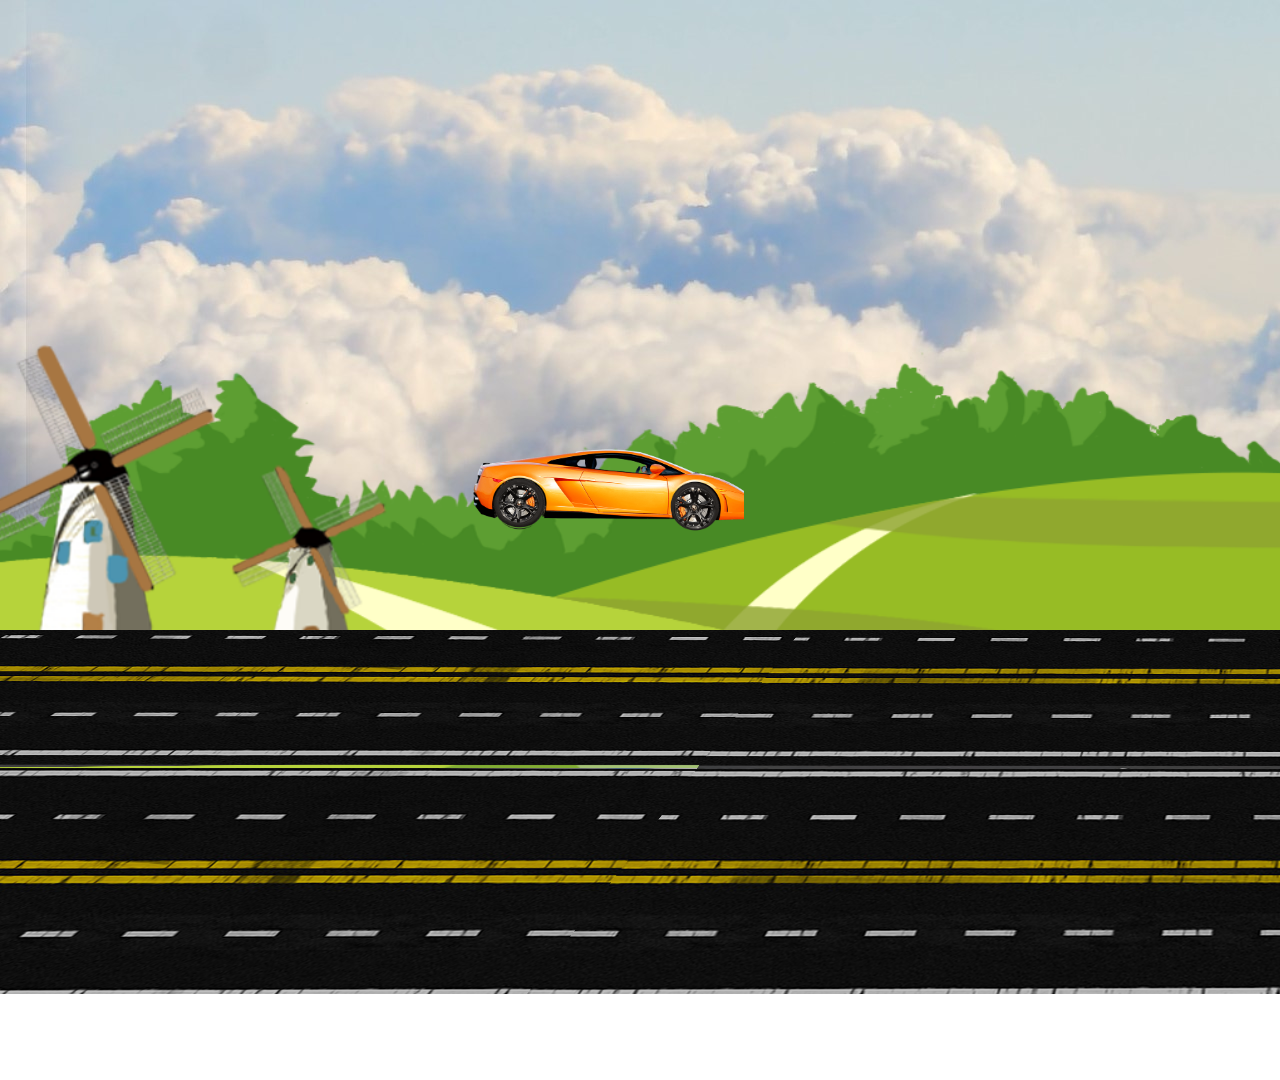
<file: index.html>
<!DOCTYPE html>
<html lang="en">
<head>
    <meta charset="UTF-8">
    <meta name="viewport" content="width=device-width, initial-scale=1.0">
    <title>Car Animation using CSS and Js</title>
    <link rel="stylesheet" href="index.css">
    <script src="script.js"></script>
</head>
<body>
    <div class="container">
        <div class="sky">
            <div class="trees"></div>
        <div class="track"></div>
        <div class="car">
            <div class="wheel1">
                <img src="car_wheel_left.png" alt="">
            </div>
            <div class="wheel2">
                <img src="car_wheel_right.png" alt="">
            </div>
        </div>
        </div>
        
    </div>
</body>
</html>
</file>
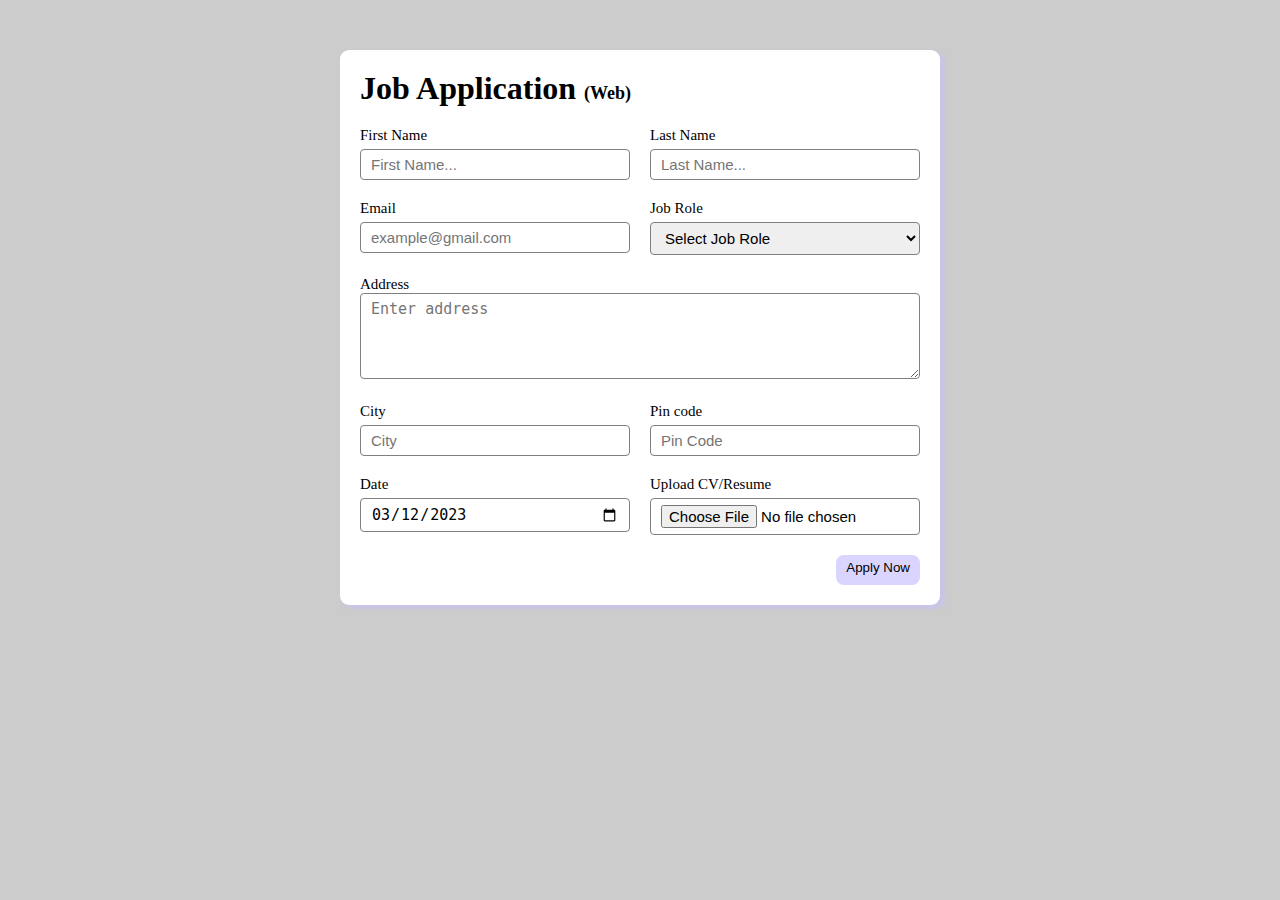
<file: Job application website/index.html>
<!DOCTYPE html>
<html lang="en">
<head>
    <meta charset="UTF-8">
    <meta http-equiv="X-UA-Compatible" content="IE=edge">
    <meta name="viewport" content="width=device-width, initial-scale=1.0">
    <link rel="stylesheet" href="style.css">
    <title>Job Application Website</title>
</head>
<body>
    <div class="container">
        <div class="apply_box">
            <h1>Job Application 
                <span class="small">(Web)</span>
            </h1>
            <form action="">
                <div class="form_Container">

                      <div class="form_control">
                           <label for="first_name">First Name</label>
                           <input id="first_name" name="first_name" placeholder="First Name...">
                      </div>

                      <div class="form_control">
                        <label for="Last_name">Last Name</label>
                        <input id="Last_name" name="Last_name" placeholder="Last Name...">
                       </div>

                       <div class="form_control">
                        <label for="Email">Email</label>
                        <input 
                        type="email"
                        id="Email" 
                        name="Email" 
                        placeholder="example@gmail.com">
                       </div>

                       <div class="form_control">
                        <label for="Job_role">Job Role</label>
                        <select id="Job_role">
                            <option value="">Select Job Role</option>
                            <option value="frontend Dev">Frontend Developer</option>
                            <option value="backend Dev"> Backend Developer</option>
                            <option value="Full_Stack"> MERN Stack </option>
                        </select>
                       </div>

                       <div class="textarea_control">
                        <label for="Address">Address</label>
                        <textarea 
                        name="address" 
                        id=" address" 
                        cols="50" 
                        rows="4"
                        placeholder="Enter address"
                        ></textarea>
                        </div>
                        
                        <div class="form_control">
                            <label for="City"> City </label>
                            <input 
                            id="City" 
                            name="City" 
                            placeholder="City">
                       </div>

                       <div class="form_control">
                        <label for=" Pin code "> Pin code</label>
                        <input
                        type="number" 
                        id="Pin Code" 
                        name="Pincode" 
                        placeholder="Pin Code">
                   </div>

                   <div class="form_control">
                    <label for="Date"> Date </label>
                    <input
                    value="2023-03-12"
                    type="date" 
                    id="Date" 
                    name="Date" 
                    >
                    </div>

               <div class="form_control">
                <label for="Upload"> Upload CV/Resume  </label>
                <input
                
                type="file" 
                id="file" 
                name="File" 
                > 
               </div>
            </form>
        </div>
        <div class="button_container">
            <button type="submit"> Apply Now </button>
        </div>
    </div>
</body>
</html>
</file>
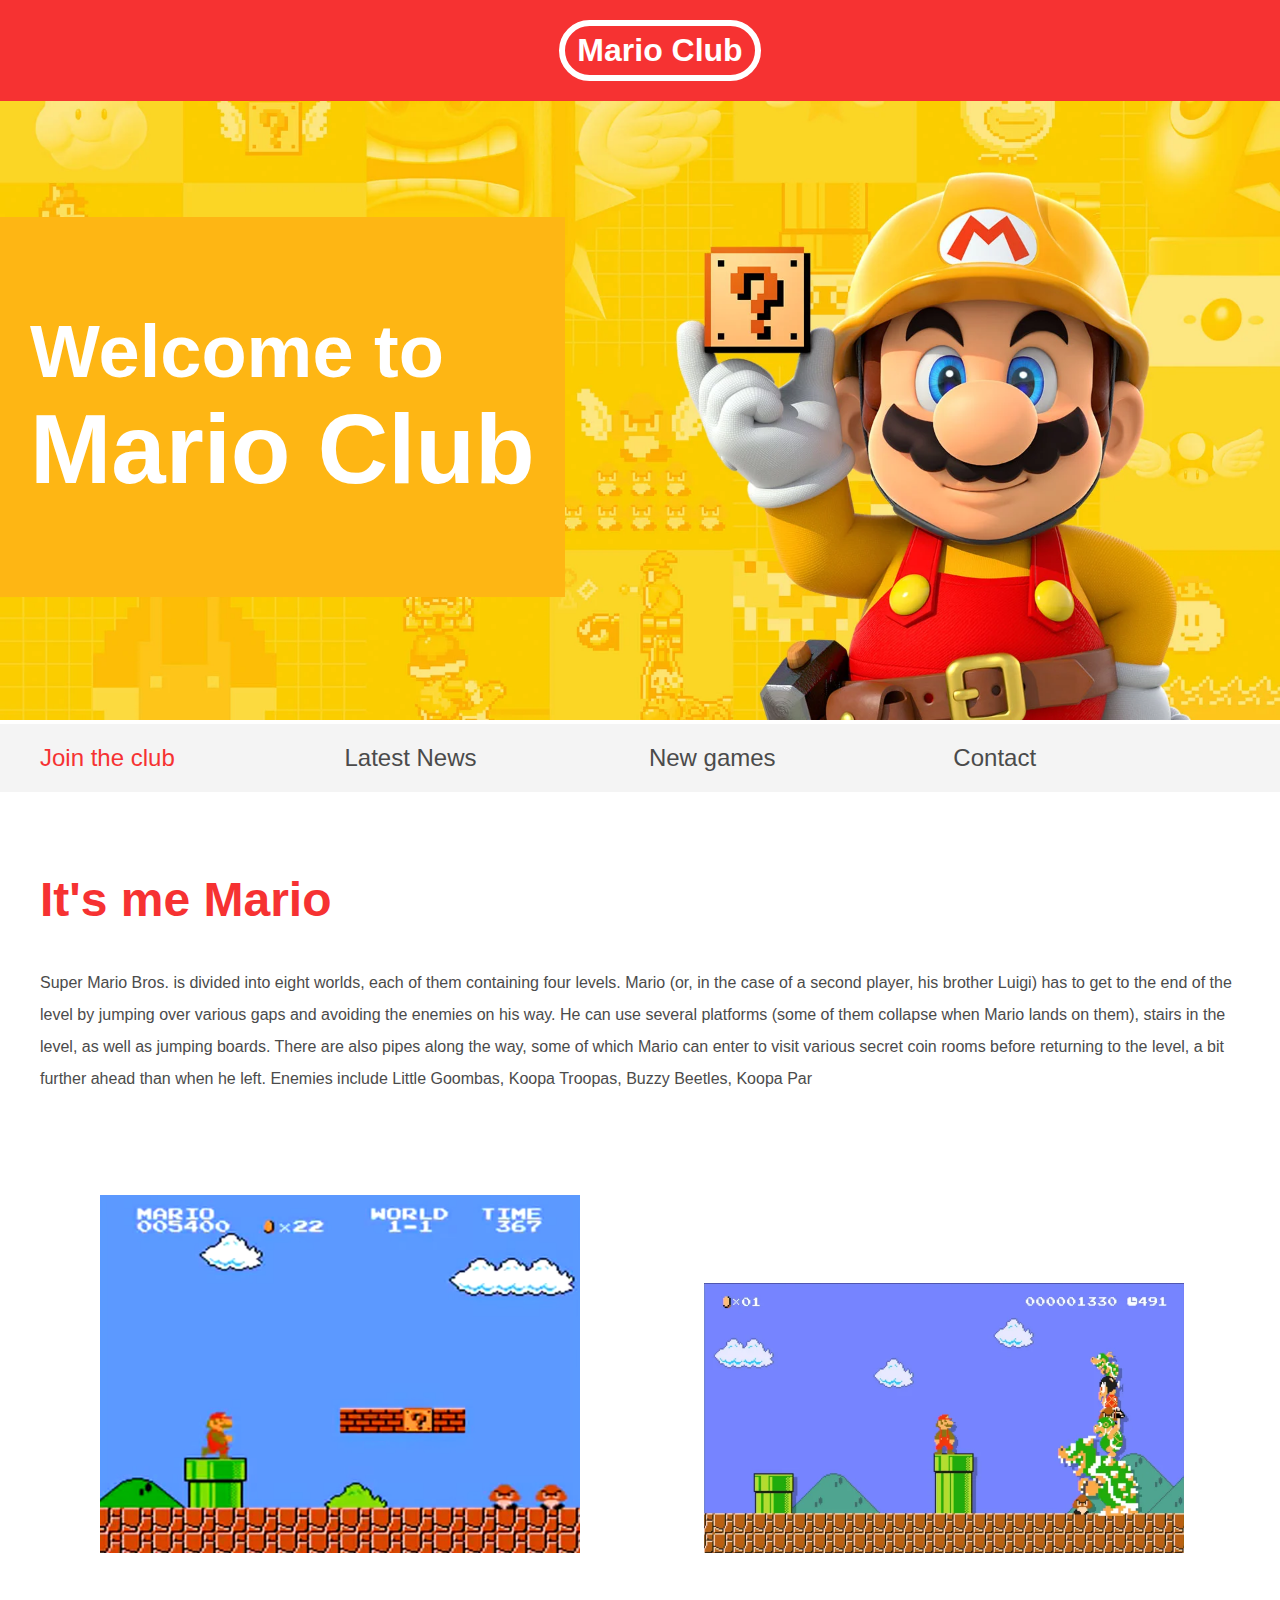
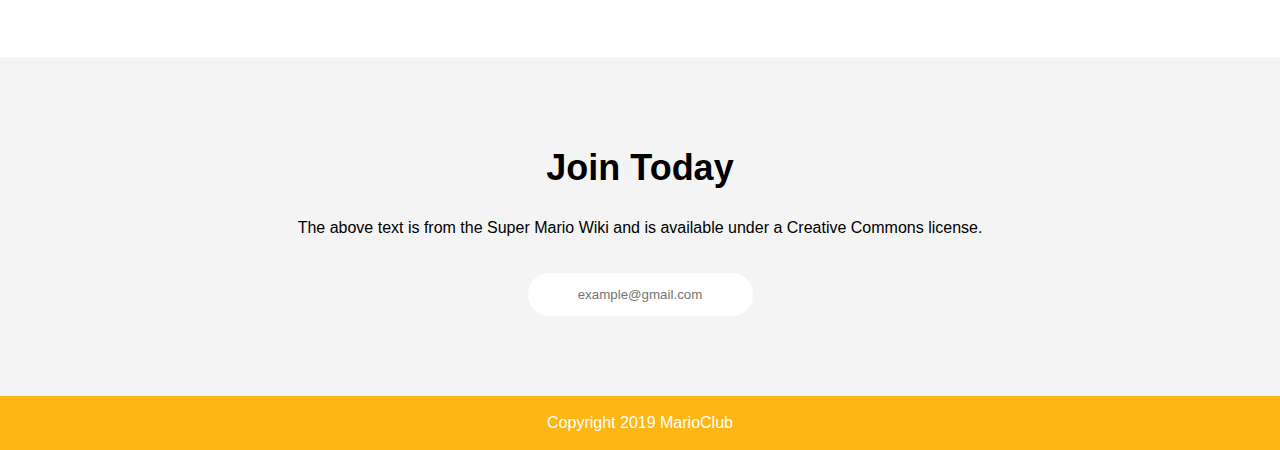
<file: Mario World/index.html>
<!DOCTYPE html>
<html lang="en">
<head>
    <meta charset="UTF-8">
    <meta http-equiv="X-UA-Compatible" content="IE=edge">
    <meta name="viewport" content="width=device-width, initial-scale=1.0">
    <link rel="stylesheet" href="style.css">
    <title>Mario Club</title>
 
</head>
<body>
    <header>
        <h1>Mario Club</h1>
    </header>
    <section class="banner">
        <img src="./354270-AAF2.webp" alt=" Mario Club Welcome Banner">
        <div class="welcome">
           <h2>Welcome to <br><span>Mario Club</span></h2>
        </div>
    </section>
    <nav class="main-nav"> 
        <ul>
            
                <li> <a href="/join.html" class="join">Join the club</a> </li>
                <li> <a href="/news.html"> Latest News</a> </li>
                <li> <a href="/games.html"> New games</a> </li>
                <li> <a href="contact.html"> Contact</a> </li>
            
        </ul>
    </nav>

    <main>
        <article>
            <h2> It's me Mario</h2>
            <p>Super Mario Bros. is divided into eight worlds, each of them containing four levels. 
                Mario (or, in the case of a second player, his brother Luigi) has to get to the end of
                 the level by jumping over various gaps and avoiding the enemies on his way. He can use 
                 several platforms (some of them collapse when Mario lands on them), stairs in the level, 
                 as well as jumping boards. There are also pipes along the way, some of which Mario can enter to visit various secret coin rooms before returning to the level, a bit further ahead than when he left.
                 Enemies include Little Goombas, Koopa Troopas, Buzzy Beetles, Koopa Par</p> 
        </article>
        <ul class="slides">
            <li class="sumit"> <img src="./560ebbe7dd0895325c8b458e.webp" alt="This is me Mario"> </li>
            <li class="dutta"><img src="./62195_screenshot5.webp" alt="I'm happy to invite you all"></li>
        
        </ul>
    </main>

    <section class="join">
        <h2> Join Today</h2>
        <p>
           The above text is from the Super Mario Wiki and is available under a Creative Commons license.
        </p>
           
           <form>
                <input type="email" name="email" placeholder="example@gmail.com" required> 
            </form>
    </section>
    <footer>
        <p class="copyright"> Copyright 2019 MarioClub </p>
    </footer>
</body>
</html>
</file>
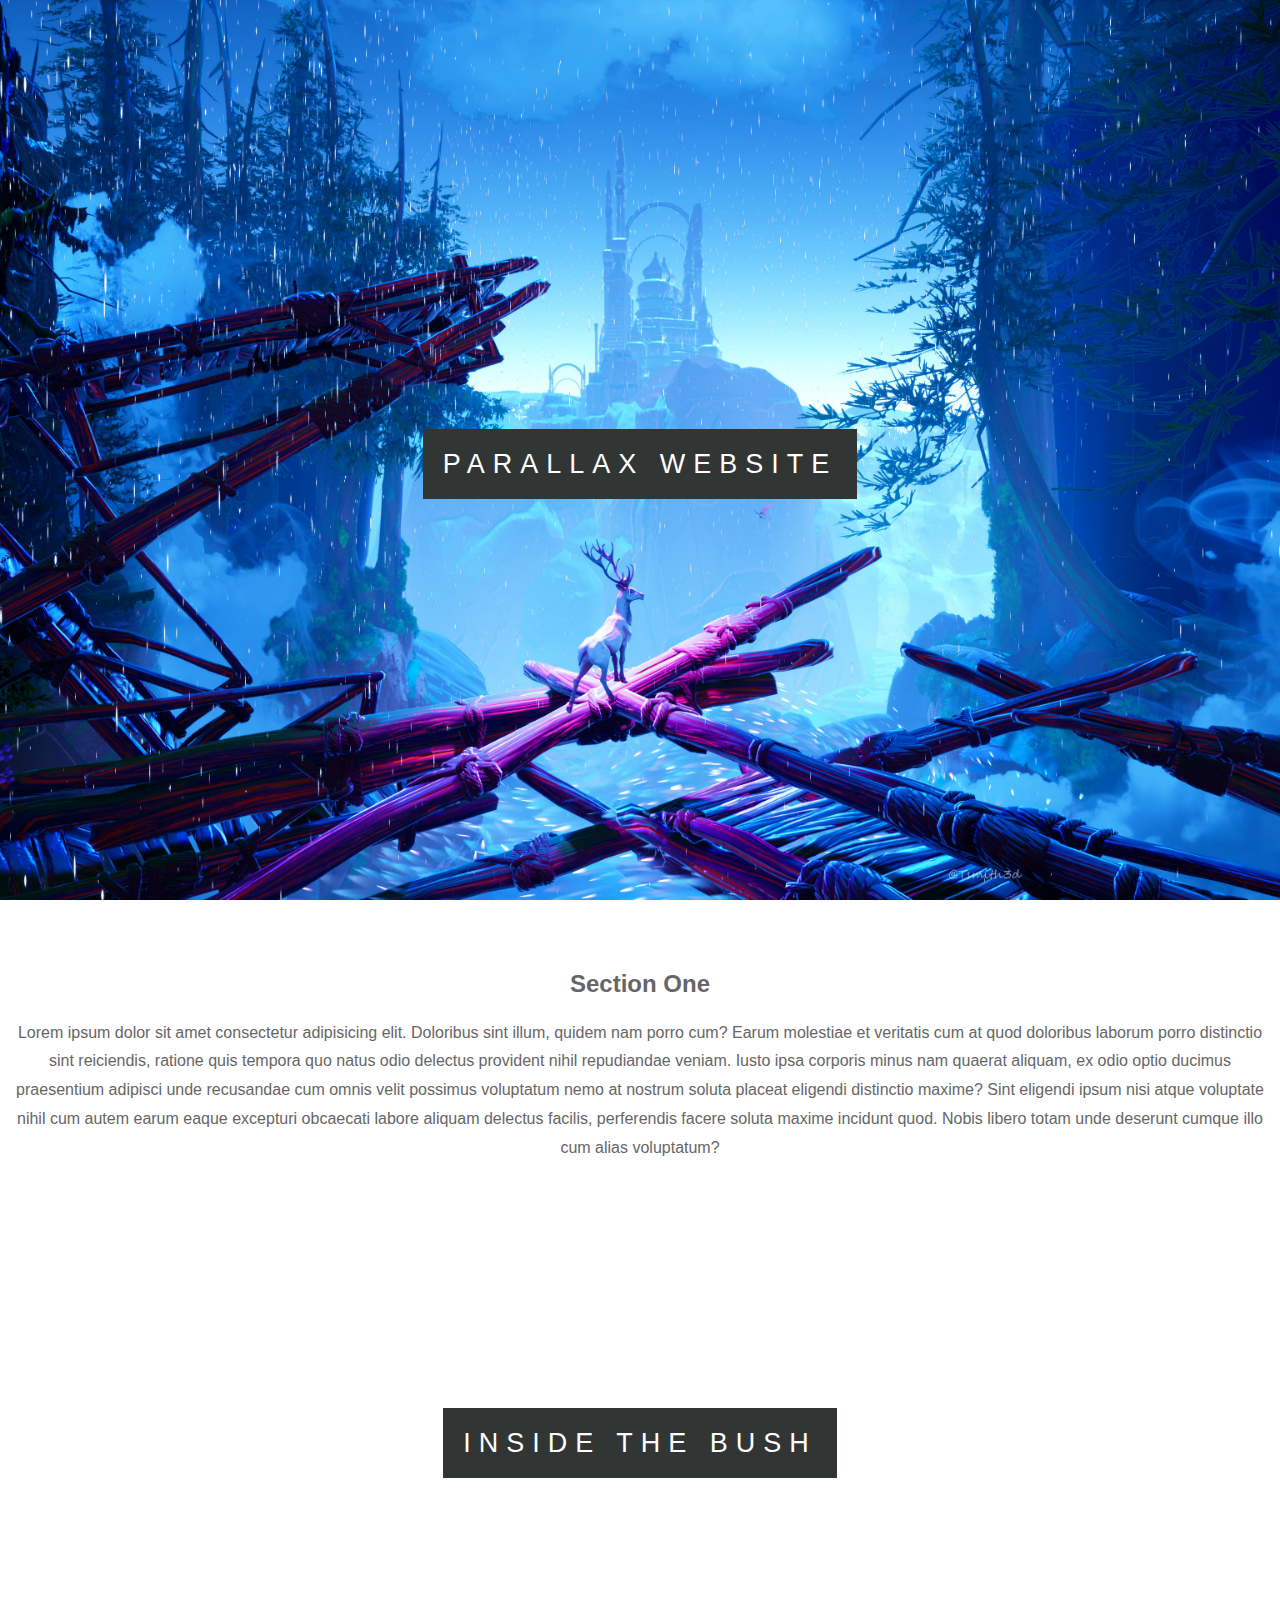
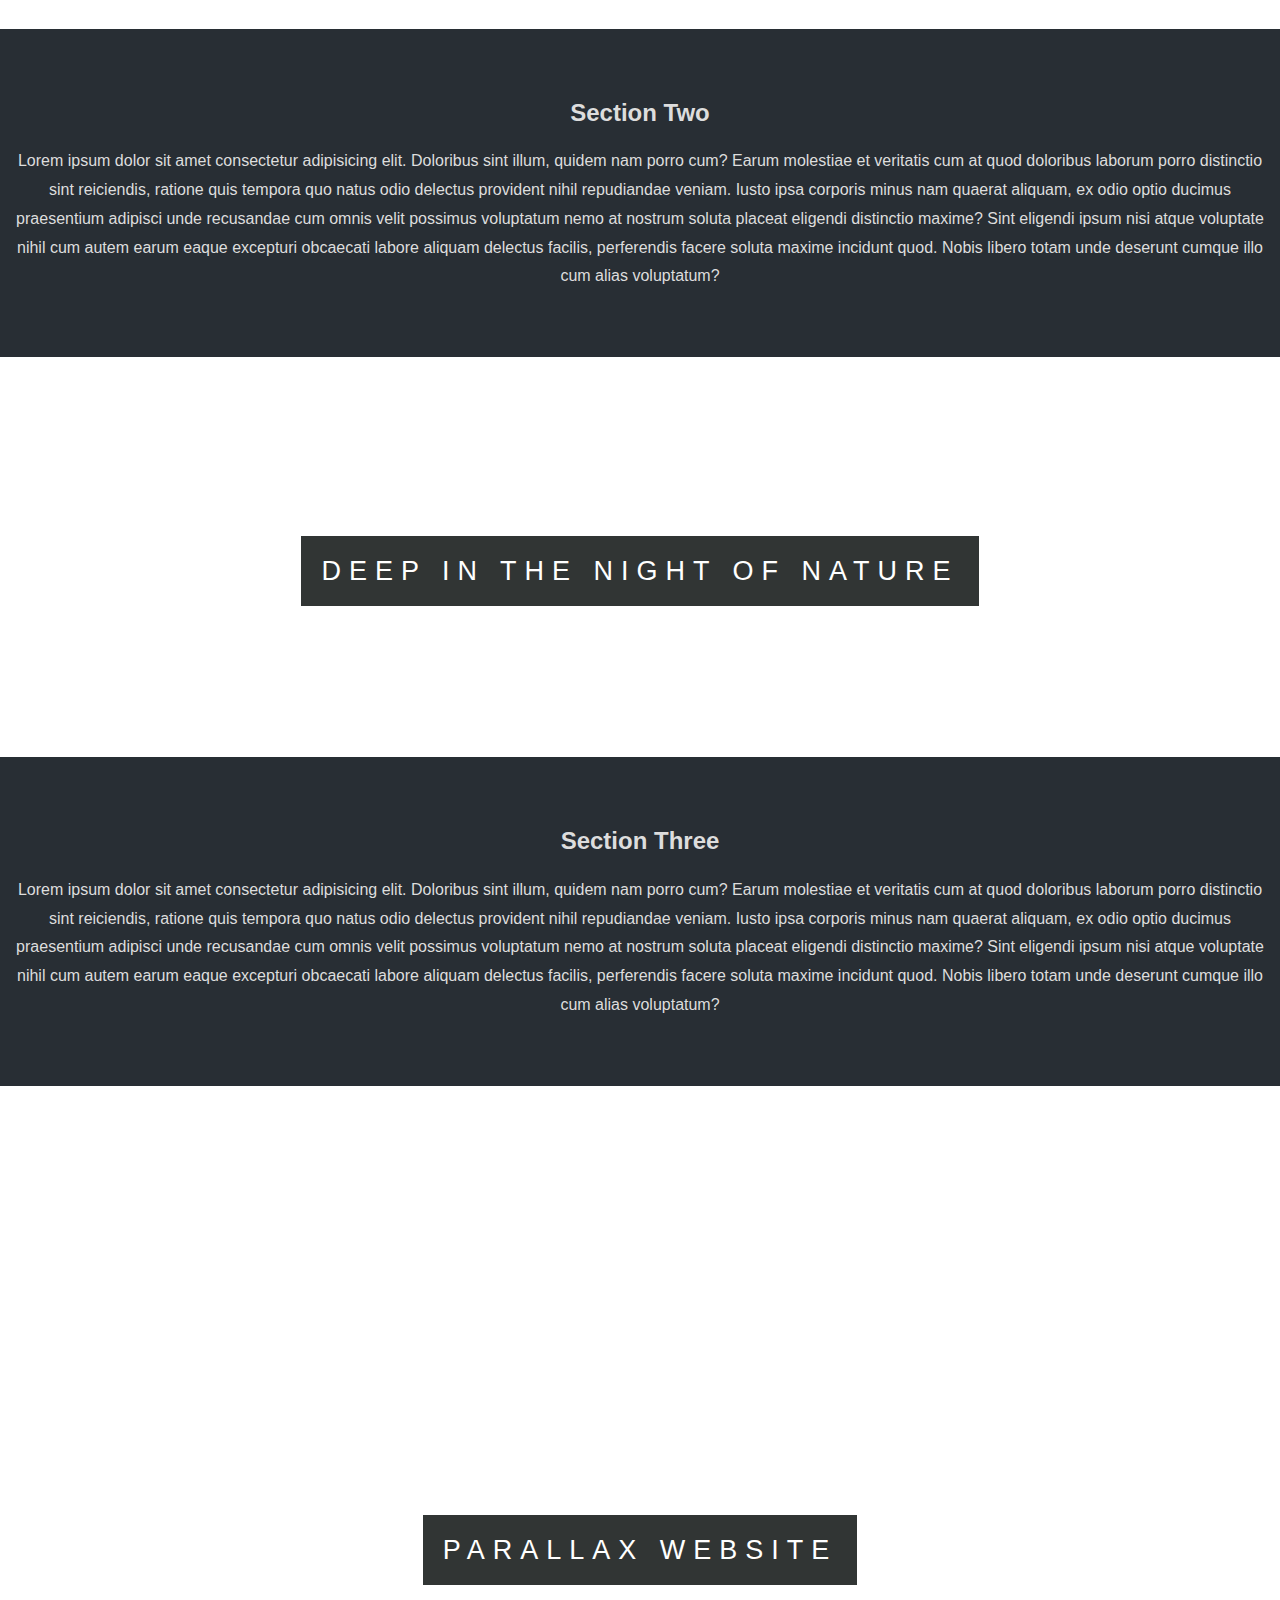
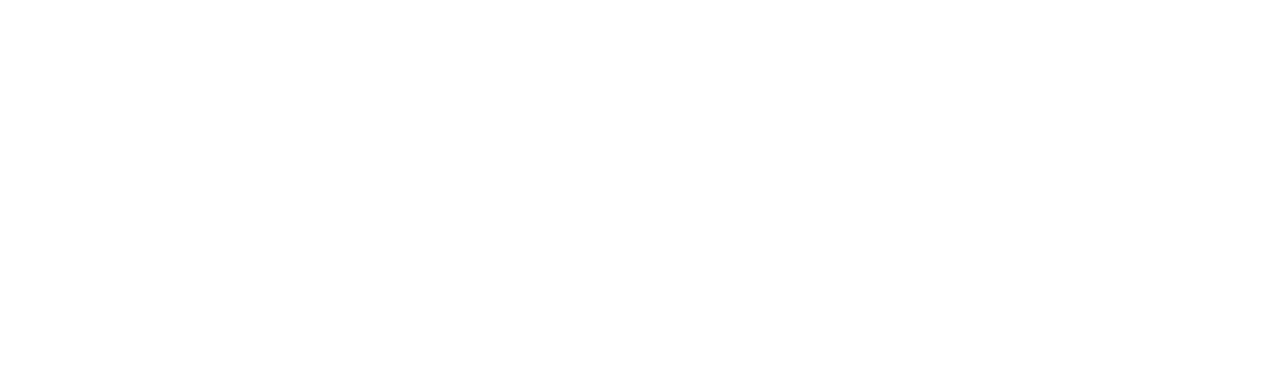
<file: Parallax Website/index.html>
<!DOCTYPE html>
<html lang="en">
<head>
    <meta charset="UTF-8">
    <meta http-equiv="X-UA-Compatible" content="IE=edge">
    <meta name="viewport" content="width=device-width, initial-scale=1.0">
    <link rel="stylesheet" href="style.css">
    <title> Parallax Website </title>
</head>
<body>
    
    <section class="pimg1">
        <div class="ptext">
            <span class="textBg">
                Parallax Website
            </span>
        </div>
    </section>

    <section class="section section-light">
        <h2>Section One</h2>
        <p> Lorem ipsum dolor sit amet consectetur adipisicing elit. Doloribus sint illum, quidem
            nam porro cum? Earum molestiae et veritatis cum at quod doloribus laborum porro distinctio
            sint reiciendis, ratione quis tempora quo natus odio delectus provident nihil repudiandae
            veniam. Iusto ipsa corporis minus nam quaerat aliquam, ex odio optio ducimus praesentium
            adipisci unde recusandae cum omnis velit possimus voluptatum nemo at nostrum soluta placeat
            eligendi distinctio maxime? Sint eligendi ipsum nisi atque voluptate nihil cum autem earum 
            eaque excepturi obcaecati labore aliquam delectus facilis, perferendis facere soluta maxime
            incidunt quod. Nobis libero totam unde deserunt cumque illo cum alias voluptatum?
        </p>
    </section>

    <section class="pimg2">
        <div class="ptext">
            <span class="textBg">
                Inside the Bush
            </span>
        </div>
    </section>
    <section class="section section-dark">
        <h2>Section Two</h2>
        <p> Lorem ipsum dolor sit amet consectetur adipisicing elit. Doloribus sint illum, quidem
            nam porro cum? Earum molestiae et veritatis cum at quod doloribus laborum porro distinctio
            sint reiciendis, ratione quis tempora quo natus odio delectus provident nihil repudiandae
            veniam. Iusto ipsa corporis minus nam quaerat aliquam, ex odio optio ducimus praesentium
            adipisci unde recusandae cum omnis velit possimus voluptatum nemo at nostrum soluta placeat
            eligendi distinctio maxime? Sint eligendi ipsum nisi atque voluptate nihil cum autem earum 
            eaque excepturi obcaecati labore aliquam delectus facilis, perferendis facere soluta maxime
            incidunt quod. Nobis libero totam unde deserunt cumque illo cum alias voluptatum?
        </p>
    </section>


    <section class="pimg3">
        <div class="ptext">
            <span class="textBg">
                Deep in the Night of Nature
            </span>
        </div>
    </section>
    <section class="section section-dark">
        <h2>Section Three</h2>
        <p> Lorem ipsum dolor sit amet consectetur adipisicing elit. Doloribus sint illum, quidem
            nam porro cum? Earum molestiae et veritatis cum at quod doloribus laborum porro distinctio
            sint reiciendis, ratione quis tempora quo natus odio delectus provident nihil repudiandae
            veniam. Iusto ipsa corporis minus nam quaerat aliquam, ex odio optio ducimus praesentium
            adipisci unde recusandae cum omnis velit possimus voluptatum nemo at nostrum soluta placeat
            eligendi distinctio maxime? Sint eligendi ipsum nisi atque voluptate nihil cum autem earum 
            eaque excepturi obcaecati labore aliquam delectus facilis, perferendis facere soluta maxime
            incidunt quod. Nobis libero totam unde deserunt cumque illo cum alias voluptatum?
        </p>
    </section>

    <section class="pimg1">
        <div class="ptext">
            <span class="textBg">
                Parallax Website
            </span>
        </div>
    </section>
</body>
</html>
</file>
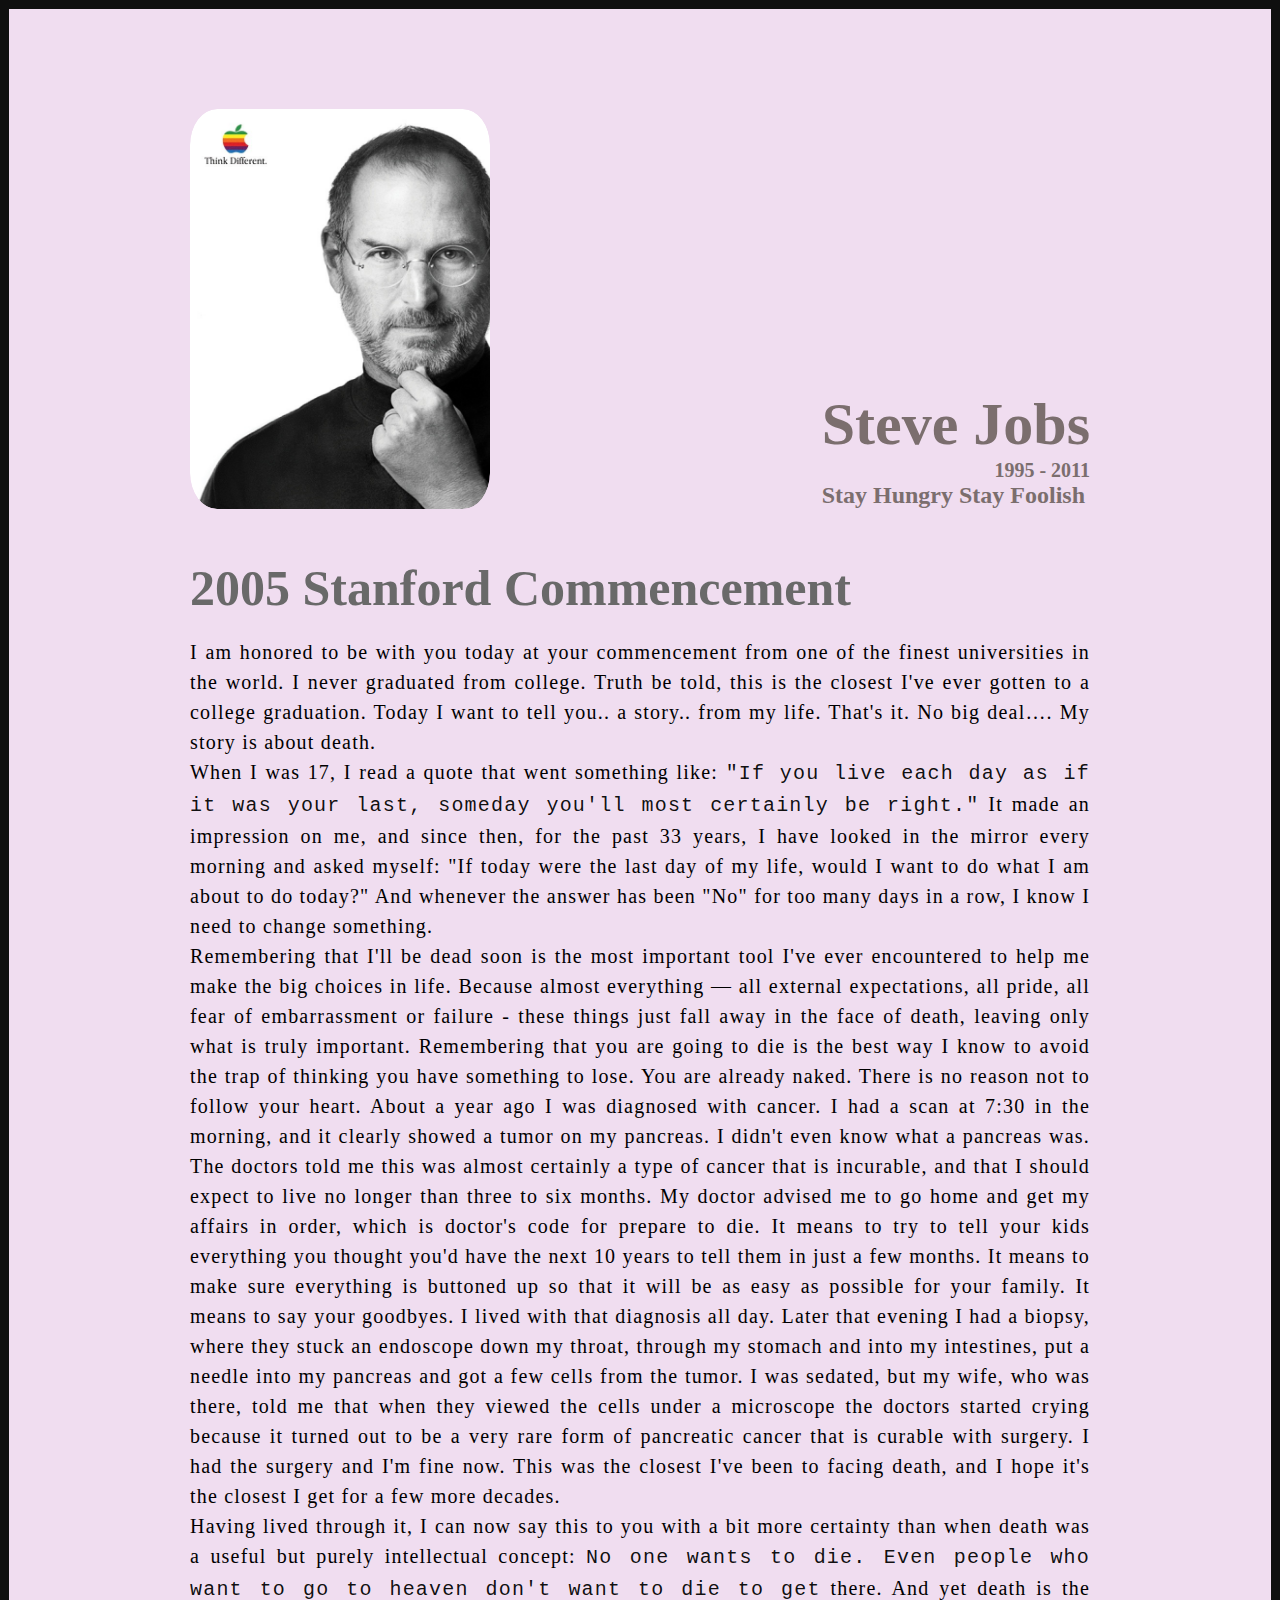
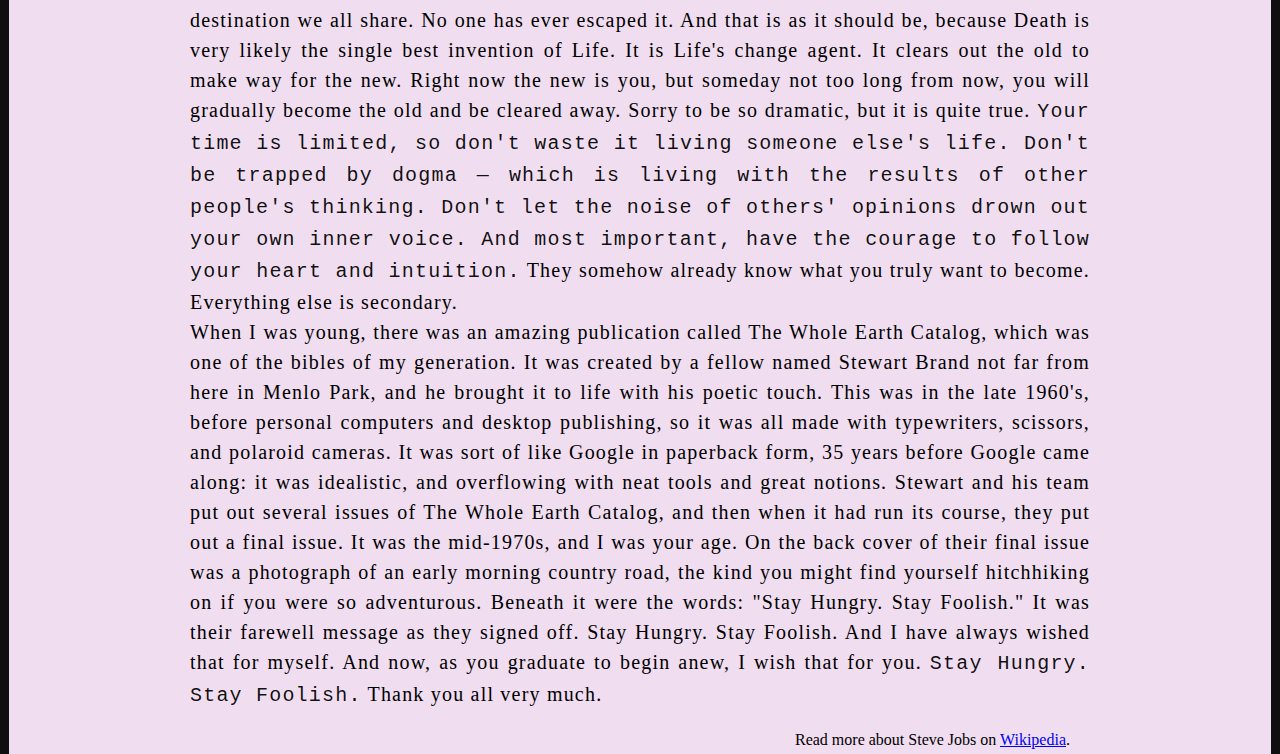
<file: Tribute Website/index.html>
<!DOCTYPE html>
<html lang="en">
<head>
    <meta charset="UTF-8">
    <meta http-equiv="X-UA-Compatible" content="IE=edge">
    <meta name="viewport" content="width=device-width, initial-scale=1.0">
    <link rel="stylesheet" href="style.css">
    <title>Tribute to Mr.Jobs</title>
</head>
<body>
    <div class="container">
        
        <div class="content">
             <section class="top_section">
                    <div class="image_container">
                        <img src="./images/steve.jpg" alt="tribute">
                    </div>
                    <div>
                        <h1> Steve Jobs </h1>
                        <h4> 1995 - 2011 </h4>
                        <h2> Stay Hungry Stay Foolish </h2>
                    </div>
            </section>
            <section class="about_section"> 
                <h2> 2005 Stanford Commencement </h2>
                <p>
                
                      I am honored to be with you today at your commencement from one of the finest
                      universities in the world. I never graduated from college. Truth be told, this is the closest
                      I've ever gotten to a college graduation. Today I want to tell you.. a story.. from my life.
                      That's it. No big deal….
                      My story is about death.

                      <p>When I was 17, I read a quote that went something like: <b>"If you live each day as if it was
                        your last, someday you'll most certainly be right."</b> It made an impression on me, and
                        since then, for the past 33 years, I have looked in the mirror every morning and asked
                        myself: "If today were the last day of my life, would I want to do what I am about to do
                        today?" And whenever the answer has been "No" for too many days in a row, I know I
                        need to change something.</p>

                      <p>Remembering that I'll be dead soon is the most important tool I've ever encountered to
                        help me make the big choices in life. Because almost everything — all external
                        expectations, all pride, all fear of embarrassment or failure - these things just fall away
                        in the face of death, leaving only what is truly important. Remembering that you are
                        going to die is the best way I know to avoid the trap of thinking you have something to
                        lose. You are already naked. There is no reason not to follow your heart.
                        About a year ago I was diagnosed with cancer. I had a scan at 7:30 in the morning, and
                        it clearly showed a tumor on my pancreas. I didn't even know what a pancreas was. The
                        doctors told me this was almost certainly a type of cancer that is incurable, and that I
                        should expect to live no longer than three to six months. My doctor advised me to go
                        home and get my affairs in order, which is doctor's code for prepare to die. It means to
                        try to tell your kids everything you thought you'd have the next 10 years to tell them in
                        just a few months. It means to make sure everything is buttoned up so that it will be as
                        easy as possible for your family. It means to say your goodbyes.
                        I lived with that diagnosis all day. Later that evening I had a biopsy, where they stuck an
                        endoscope down my throat, through my stomach and into my intestines, put a needle
                        into my pancreas and got a few cells from the tumor. I was sedated, but my wife, who
                        was there, told me that when they viewed the cells under a microscope the doctors
                        started crying because it turned out to be a very rare form of pancreatic cancer that is
                        curable with surgery. I had the surgery and I'm fine now.
                        This was the closest I've been to facing death, and I hope it's the closest I get for a few
                        more decades.</p>

                         <p>Having lived through it, I can now say this to you with a bit more
                            certainty than when death was a useful but purely intellectual concept:
                            <b>No one wants to die. Even people who want to go to heaven don't want to die to get</b>
                            there. And yet death is the destination we all share. No one has ever escaped it. And
                            that is as it should be, because Death is very likely the single best invention of Life. It is
                            Life's change agent. It clears out the old to make way for the new. Right now the new is
                            you, but someday not too long from now, you will gradually become the old and be
                            cleared away. Sorry to be so dramatic, but it is quite true.
                            <b>Your time is limited, so don't waste it living someone else's life. Don't be trapped by
                                dogma — which is living with the results of other people's thinking. Don't let the noise of
                                others' opinions drown out your own inner voice. And most important, have the courage
                                to follow your heart and intuition.</b> They somehow already know what you truly want to
                            become. Everything else is secondary.</p>

                            <p>When I was young, there was an amazing publication called The Whole Earth Catalog,
                                which was one of the bibles of my generation. It was created by a fellow named Stewart
                                Brand not far from here in Menlo Park, and he brought it to life with his poetic touch.
                                This was in the late 1960's, before personal computers and desktop publishing, so it
                                was all made with typewriters, scissors, and polaroid cameras. It was sort of like Google
                                in paperback form, 35 years before Google came along: it was idealistic, and
                                overflowing with neat tools and great notions.
                                Stewart and his team put out several issues of The Whole Earth Catalog, and then
                                when it had run its course, they put out a final issue. It was the mid-1970s, and I was
                                your age. On the back cover of their final issue was a photograph of an early morning
                                country road, the kind you might find yourself hitchhiking on if you were so adventurous.
                                Beneath it were the words: "Stay Hungry. Stay Foolish." It was their farewell message
                                as they signed off. Stay Hungry. Stay Foolish. And I have always wished that for myself.
                                And now, as you graduate to begin anew, I wish that for you.
                                <b>Stay Hungry. Stay Foolish.</b>
                                Thank you all very much.</p>
                </p>
            </section>
             <footer><p>Read more about Steve Jobs on <a href="https://en.wikipedia.org/wiki/Steve_Jobs">Wikipedia</a>.</p></footer>
        </div>
    </div>
</body>
</html>
</file>
<file: index.css>
*{
    margin: 0;
    padding: 0;
}
body{
    overflow: hidden;
}

.sky{
    height: 100vh;
    width: 100%;
    background-image: url(background.jpg);
    background-repeat: no-repeat;
    position: absolute;
}

.trees{
    height: 100vh;
    width: 100%;
    background-image: url(trees.png);
    background-size: cover;
    position: absolute;
    top:-132px;
}

.track{
      height: 50vh;
      width: 800vw;
      background-image: url(track.png);
      background-repeat: repeat-x;
      position: absolute;
      top: 70vh;
      animation: carMove linear 6s infinite;
}

.car{
    height: 100px;
    width: 300px;
    background-image: url(car_body.png);
    background-size: cover;
    background-repeat: no-repeat;
    position: absolute;
    top:435px;
    left: 444px;
    bottom: 0;
    animation: shake linear 4s infinite;
}

.wheel1 img{
  width: 65px;
  position: relative;
  top:35px;
  left:43px;
  animation: wheelRotation linear .6s infinite;
}

.wheel2 img{
    width: 70px;
  position: relative;
  top:-33px;
  left:216px;
  animation: wheelRotation linear .6s infinite;

}

@keyframes wheelRotation{
    100%{
        transform: rotate(360deg);
    }
}

@keyframes carMove{
    100%{
        transform: translateX(-500vw);
    }
}

@keyframes shake{
    0%{
        transform: translateX(-5px);
    }

    50%{
        transform: translateX(-5px);
    }

    100%{
        transform: translateX(-5px);
    }
}
</file>
<file: Job application website/style.css>
*{
    margin:0;                   /* this piece of code will format the previous saved css */ 
    padding:0;
    box-sizing: border-box;
}

body{
    background-color: #ccc;
}

.container{
    max-width: 900px;     
    margin: 0 auto;
}

.apply_box{
    max-width: 600px;  
    padding: 20px;               /* this'll create space from the content */
    background-color: white;
    margin: 0 auto;              /* zero from all sides */
    margin-top: 50px;
    box-shadow: 4px 3px 5px rgba(197, 192, 255, 0.664);
    border-radius: 9px;         /* chamfering from corners */
}

.small{
   font-size: 18px; 
}

.form_Container{
    margin-top: 20px;
   display: grid; 
   grid-template-columns: repeat(auto-fit, minmax(200px, 1fr));   /* automatically this will set all the items in best possible way */
   gap: 20px;   /* gap between the Grid */
}

.form_control{
    display:flex;      /*  used for alignment */
    flex-direction: column;    /* used for alignment*/
}

label{
    font-size: 15px;
    margin-bottom: 5px;
}

input , select , textarea{
    padding: 6px 10px;
    border: 1px solid gray;
    border-radius: 4px;
    font-size: 15px;
}

input:focus{
    outline-color: rgba(197, 192, 255, 0.664);
}

.button_container{
     display:flex;
     justify-content: flex-end;
     margin-top: 20px;

}

button{
    background-color: rgba(197, 192, 255, 0.664);
    border: 2px;
    padding: 5px 10px 10px;
    border-radius: 8px;
    transition: 0.1s ease-in;           /* button trasition */
}


button:hover{
    background-color: #ccc;
    border: 2px solid mediumseagreen;
    color: black;
    transition: 0.1s ease-out;          /* bnutton trasition */
    cursor: pointer;
}

.textarea_control{
    grid-column: 1 / span 2;
}

.textarea_control textarea{
    width: 100%;
} 

@media (max-width: 460px) {              /*this is media query that is used to control mobile view of any project while resizing any project to a minumum level the display may not justify*/
    .textarea_control{
        grid-column: 1 / span 2;
    }
}
</file>
<file: Mario World/style.css>
body, ul, li, h1, h1, a{
    margin: 0;
    padding: 0;
    font-family: arial;
}


header{
    background-color: #f63232;
    padding: 20px;
    text-align: center;
    position: fixed;
    width: 100%;
    z-index: 1 ;       
    top: 0;
    left:0;
}
header h1{
    color: white;
    border: 6px solid white;
    padding: 6px 12px;
    display: inline-block;
    border-radius: 36px;
}

.banner{
    position: relative;
} 

.banner img{
    max-width: 100%;
}

.banner .welcome{
    background-color: #feb614;
    color:white;
    padding: 30px;
    position: absolute;
    left:0;
    top:30%;
}
.banner h2{
    font-size: 74px;
}

.banner h2 span{
    font-size: 1.32em;
}

nav{
    background-color: #f4f4f4;
    padding: 20px;
    position: sticky;
    top:120px;
}

nav ul{
    white-space: nowrap;
    max-width: 1200px;
    margin: 0 auto;
}
nav li{
    width: 25%;
    display: inline-block;
    font-size: 24px;
}

nav li a{
    text-decoration: none;
    color: #4b4b4b;

}

nav li a.join{
    color: #f63232;
}

main{
    max-width: 100%;
    width: 1200px;
    margin: 80px auto;
    padding: 0px;
    box-sizing: border-box;
}

article h2{
    color:#f63232;
    font-size: 48px;
}

article p{
    line-height: 2em;
    color : #4b4b4b;
}

.slides{
    text-align: center;
    margin: 80px 0;
    white-space: nowrap;
}

.slides li{
    display: inline-block;
    width: 40%;
    margin: 20px 5%;
}

.slides li img{
    max-width: 100%;
    
}

section.join{
    background: #f4f4f4;
    text-align: center;
    padding: 60px 20px;
}

.join h2{
    font-size: 36px;
}

form input{
    margin: 20px;
    padding: 10px 20px;
    font-family: 24px;
    border-radius: 28px;
    border: 4px solid white;
    text-align: center;
}

footer{
    background: #feb614;
    color: white;
    padding: 2px;
    text-align: center;
}
</file>
<file: Parallax Website/style.css>
html, body{
    height: 100%;
    margin: 0;
    font-size: 16px;
    font-family: "Lato", sans-serif;
    font-weight: 400;
    line-height: 1.8em;
    color:#666;
}

.pimg1{
background-image: url(./Images/1191961.jpg);
min-height: 100%;
}


.pimg2{
    background-image: url(./Images/1253603.jpg);
    min-height: 400px;
}

.pimg3{
    background-image: url(./Images/mikael-gustafsson-amongtrees-2-8.jpg);
    min-height: 400px;
}



.pimg1, .pimg2, .pimg3{
position: relative;                /* this'll fix the oversized image*/
background-position: center;       /* this'll take care of position*/
background-size: cover;            /* will cover the entire image*/
background-repeat: no-repeat;      /* any image will not repeat over and over*/
background-attachment: fixed;
}

.ptext{
    position: absolute;
    top:50%;
    width: 100%;
    text-align: center;
    font-size: 27px;
    letter-spacing: 8px;
    color: black;
    text-transform: uppercase;
}

.textBg{
    background: #313534;
    color: #fff;
    padding: 20px;
}

.section {
    padding: 50px 8px;
    text-align: center;
}

.section section-light{
    background-color: #7f868d;
    color: #ddd;
}

.section-dark{
    color:#ddd;
    background-color: #282e34;
}
</file>
<file: Tribute Website/style.css>
*{
    margin:0;
    padding: 0;
    box-sizing: border-box;

}

.container{
    background-color: rgba(239, 218, 239, 0.915);
    min-height: 100vh;
    border: 9px solid rgb(15, 15, 15);
}

.content{
     max-width: 900px;
     margin: 0 auto;
}

.top_section{
    margin-top: 100px;
    display:flex;
    justify-content: space-between;
    align-items: flex-end;
}

.top_section h1{
    font-size: 60px;
    font-weight: bold;
    color: rgb(123, 110, 110);
}

.top_section h4{
    font-size: 20px;
    text-align: end;
    color: rgb(123, 110, 110);
}

.top_section h2{
    color: rgb(123, 110, 110);
    font-family:'Times New Roman', Times, serif;
    text-shadow: 10px;
}

.image.container{
    border-radius: 50%;
    overflow: hidden;
}

.image_container,
img{
     width:300px;
     height: 400px;
     border-radius: 9%;
     overflow: hidden;
}

.about_section h2{
    font-size: 50px;
    color:dimgray;
    font-weight: 400px;
    margin-bottom: 20px;
}

.about_section p{
    text-decoration: solid;
    font-size: 20px;
    font-weight: 100;
    line-height: 30px;
    letter-spacing: 1.2px;
    text-align: justify;

}

.about_section{
    margin-top: 50px;
}

.about_section b{
    color: rgba(11, 11, 11, 0.977);
    font-family:monospace;
}

footer{
    margin: 20px;

}

footer p{
    text-align: end;
}
</file>
